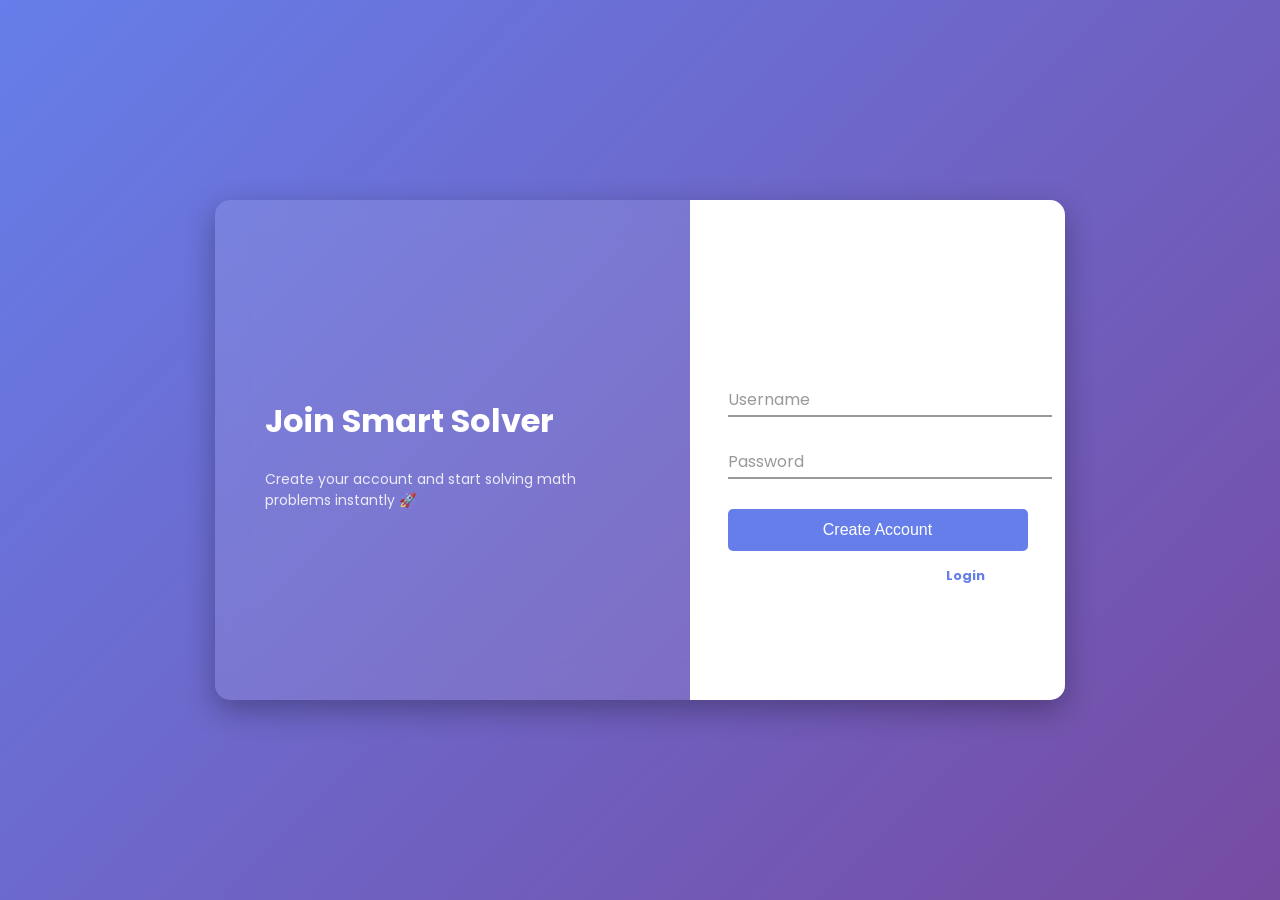
<file: templates/register.html>
<!DOCTYPE html>
<html lang="en">
<head>
    <meta charset="UTF-8">
    <title>Register | Smart Math Solver</title>

    <!-- Font -->
    <link href="https://fonts.googleapis.com/css2?family=Poppins:wght@300;500;700&display=swap" rel="stylesheet">

    <!-- CSS -->
    <link rel="stylesheet" href="/static/style.css">
</head>

<body class="auth-body">

<div class="auth-container">

    <!-- Left Side -->
    <div class="auth-left">
        <h1>Join Smart Solver</h1>
        <p>Create your account and start solving math problems instantly 🚀</p>
    </div>

    <!-- Right Side -->
    <div class="auth-right">

        <form method="post" class="auth-form">

            <h2>Register</h2>

            <div class="input-box">
                <input type="text" name="username" required>
                <label>Username</label>
            </div>

            <div class="input-box">
                <input type="password" name="password" required>
                <label>Password</label>
            </div>

            <button type="submit" class="btn">Create Account</button>

            <p class="switch">
                Already have an account?
                <a href="/login">Login</a>
            </p>

        </form>

    </div>

</div>

</body>
</html>
</file>
<file: static/style.css>
body {
    font-family: Arial, sans-serif;
    background: #f4f6f9;
}

.container {
    width: 700px;
    margin: 40px auto;
    background: white;
    padding: 20px;
    border-radius: 8px;
}

textarea {
    width: 100%;
    height: 120px;
    padding: 5px;
    font-size: 14px;
}

button {
    margin-top: 10px;
    padding: 10px 20px;
    background: #007BFF;
    border: none;
    color: white;
    font-size: 16px;
    cursor: pointer;
}

button:hover {
    background: #0056b3;
    transform: translatey(-2px);
}

.output {
    margin-top: 20px;
    background: #eef;
    padding: 15px;
    border-radius: 5px;
}

/* basic.html */
body {
    margin: 0;
    font-family: 'Poppins', sans-serif;
    background: linear-gradient(135deg, #667eea, #764ba2);
    color: white;
}

/* NAVBAR */
.navbar {
    display: flex;
    justify-content: space-between;
    align-items: center;
    padding: 15px 30px;
    background: rgba(0,0,0,0.3);
    backdrop-filter: blur(10px);
}

.logo {
    font-size: 22px;
    font-weight: bold;
}

.nav-links {
    list-style: none;
    display: flex;
    gap: 20px;
}

.nav-links li {
    position: relative;
}

.nav-links a {
    text-decoration: none;
    color: white;
    font-weight: 500;
}

/* Dropdown */
.dropdown-menu {
    display: none;
    position: absolute;
    background: #222;
    padding: 10px;
    border-radius: 5px;
    top: 30px;
}

.dropdown:hover .dropdown-menu {
    display: block;
}

/* Container */
.container {
    width: 70%;
    margin: 40px auto;
    padding: 20px;
    background: rgba(255,255,255,0.1);
    border-radius: 10px;
}

/* Footer */
footer {
    text-align: center;
    padding: 10px;
    margin-top: 30px;
}

/* Dark Mode */
.dark-mode {
    background: #111;
    color: #eee;
}

/* login.html */
/* AUTH PAGE BACKGROUND */
.auth-body {
    margin: 0;
    font-family: 'Poppins', sans-serif;
    background: linear-gradient(135deg, #667eea, #764ba2);
    height: 100vh;
    display: flex;
    justify-content: center;
    align-items: center;
}

/* MAIN CONTAINER */
.auth-container {
    display: flex;
    width: 850px;
    height: 500px;
    background: rgba(255,255,255,0.1);
    backdrop-filter: blur(15px);
    border-radius: 15px;
    overflow: hidden;
    box-shadow: 0 10px 30px rgba(0,0,0,0.3);
}

/* LEFT SIDE */
.auth-left {
    flex: 1;
    padding: 50px;
    color: white;
    display: flex;
    flex-direction: column;
    justify-content: center;
}

.auth-left h1 {
    font-size: 32px;
    margin-bottom: 10px;
}

.auth-left p {
    font-size: 14px;
    opacity: 0.85;
}

/* RIGHT SIDE */
.auth-right {
    flex: 1;
    background: white;
    display: flex;
    justify-content: center;
    align-items: center;
}

/* FORM */
.auth-form {
    width: 80%;
}

.auth-form h2 {
    text-align: center;
    margin-bottom: 20px;
}

/* INPUT BOX */
.input-box {
    position: relative;
    margin-bottom: 20px;
}

.input-box input {
    width: 100%;
    padding: 12px;
    border: none;
    border-bottom: 2px solid #999;
    outline: none;
    font-size: 14px;
}

.input-box label {
    position: absolute;
    left: 0;
    top: 12px;
    color: #999;
    transition: 0.3s;
}

.input-box input:focus ~ label,
.input-box input:valid ~ label {
    top: -10px;
    font-size: 12px;
    color: #667eea;
}

/* BUTTON */
.btn {
    width: 100%;
    padding: 12px;
    background: #667eea;
    color: white;
    border: none;
    cursor: pointer;
    border-radius: 5px;
    transition: 0.3s;
}

.btn:hover {
    background: #5a67d8;
    transform: translateY(-2px);
}

/* SWITCH LINK */
.switch {
    text-align: center;
    margin-top: 15px;
    font-size: 13px;
}

.switch a {
    color: #667eea;
    text-decoration: none;
    font-weight: bold;
}

.error {
    color: red;
    text-align: center;
    margin-bottom: 10px;
    font-size: 14px;
}
</file>
